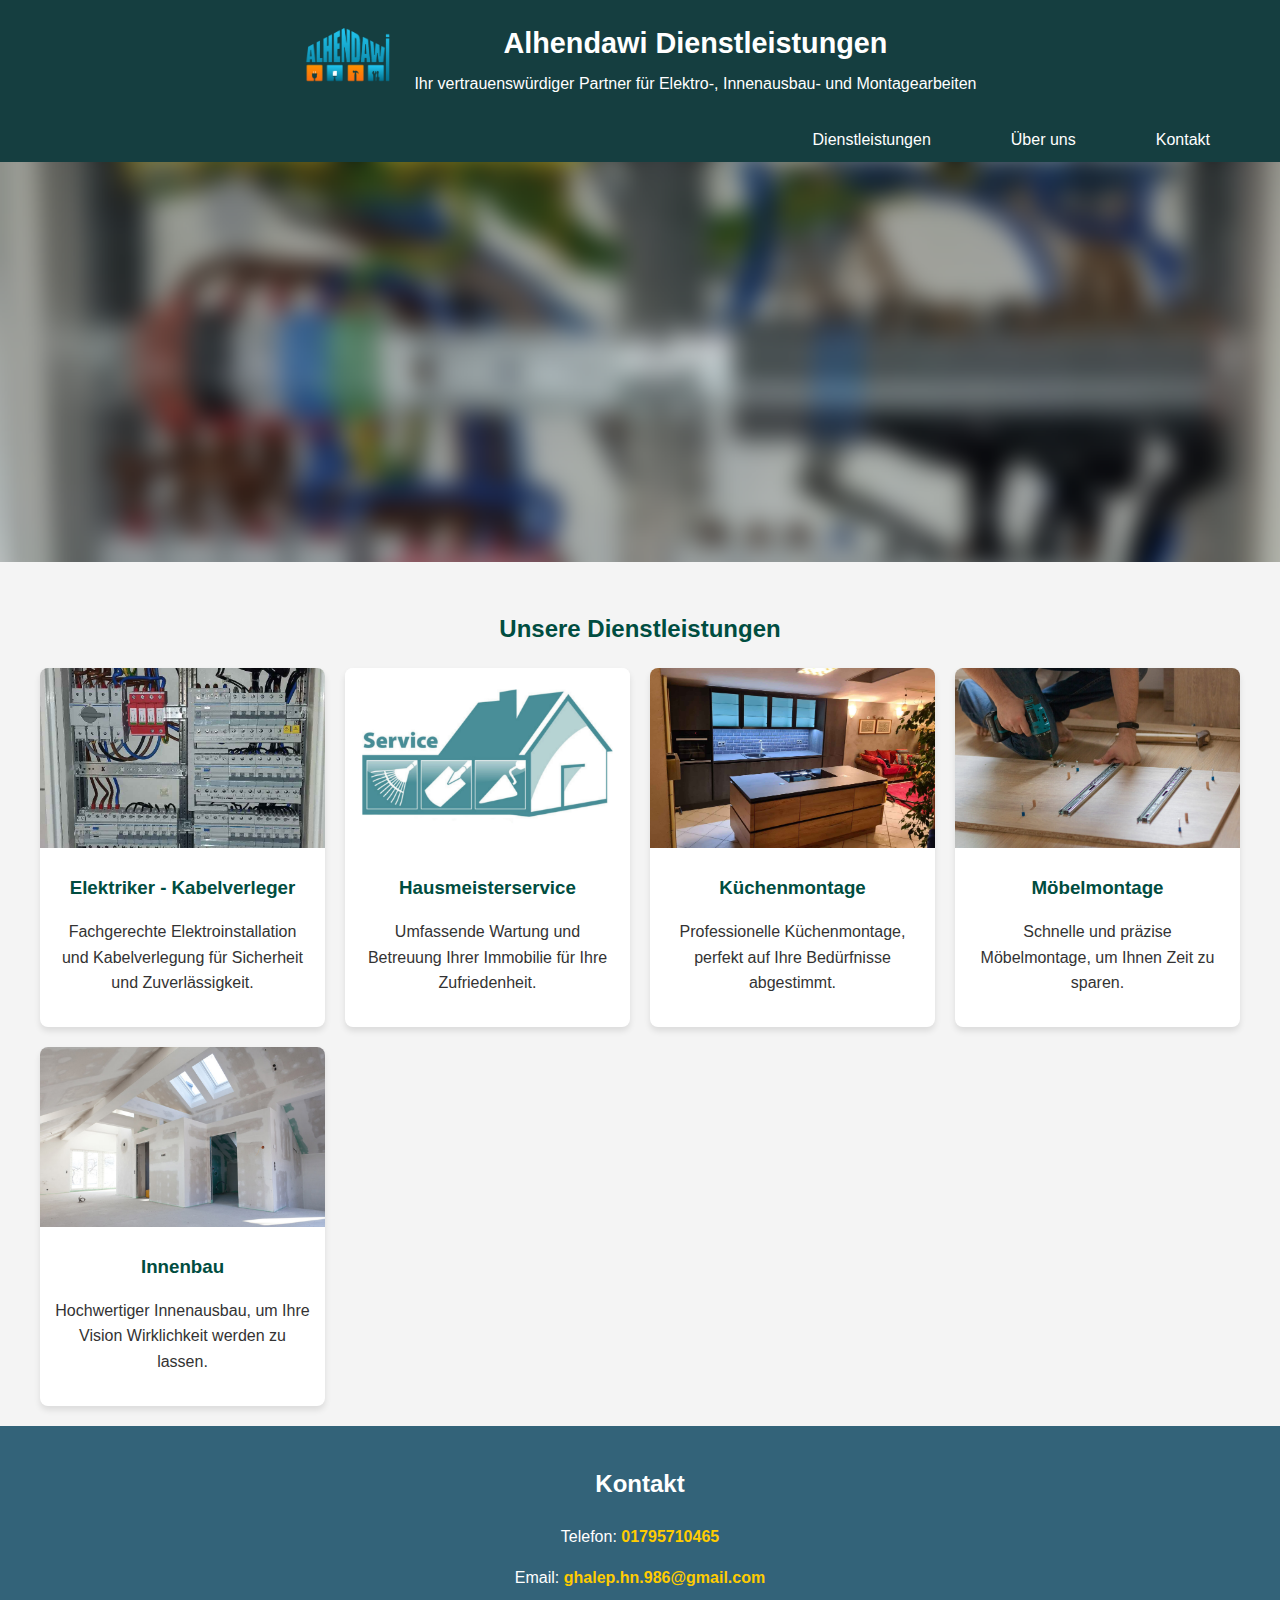
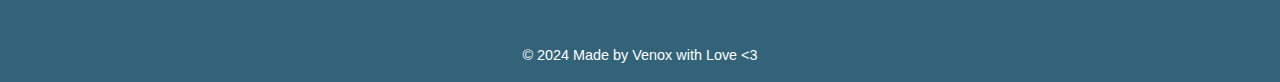
<file: index.html>
<!DOCTYPE html>
<html lang="de">
<head>
    <meta charset="UTF-8">
    <meta name="viewport" content="width=device-width, initial-scale=1.0">
    <title>Alhendawi Dienstleistungen</title>
    <link rel="stylesheet" href="style.css">
    <link href="https://fonts.googleapis.com/css2?family=Roboto:wght@400;500;700&display=swap" rel="stylesheet">
</head>
<body>
    <header>
        <div class="header-container">
            <img src="assets/logo.png" alt="Alhendawi Logo" class="logo">
            <div class="header-text">
                <h1>Alhendawi Dienstleistungen</h1>
                <p>Ihr vertrauenswürdiger Partner für Elektro-, Innenausbau- und Montagearbeiten</p>
            </div>
        </div>
    </header>

    <nav>
        <div class="navbar">
            <div class="logo"> </div>
            <button class="nav-toggle" aria-label="Toggle navigation">
                <span class="hamburger"></span>
            </button>
            <ul class="nav-links">
                <li><a href="#services">Dienstleistungen</a></li>
                <li><a href="about.html">Über uns</a></li>
                <li><a href="#contact">Kontakt</a></li>
            </ul>
        </div>
    </nav>

    <div class="banner">
        <img src="assets/banner.png" alt="Banner Image">
    </div>

    <main>
        <section class="container" id="services">
            <h2>Unsere Dienstleistungen</h2>
            <div class="services-grid">

                <div class="service">
                    <img src="assets/image.png" alt="Elektriker - Kabelverleger">
                    <div class="service-content">
                        <h3>Elektriker - Kabelverleger</h3>
                        <p>Fachgerechte Elektroinstallation und Kabelverlegung für Sicherheit und Zuverlässigkeit.</p>
                    </div>
                </div>

                <div class="service">
                    <img src="assets/Hausmeisterservice.png" alt="Hausmeisterservice">
                    <div class="service-content">
                        <h3>Hausmeisterservice</h3>
                        <p>Umfassende Wartung und Betreuung Ihrer Immobilie für Ihre Zufriedenheit.</p>
                    </div>
                </div>

                <div class="service">
                    <img src="assets/kitchen.png" alt="Küchenmontage">
                    <div class="service-content">
                        <h3>Küchenmontage</h3>
                        <p>Professionelle Küchenmontage, perfekt auf Ihre Bedürfnisse abgestimmt.</p>
                    </div>
                </div>

                <div class="service">
                    <img src="assets/moebelmontage.png" alt="Möbelmontage">
                    <div class="service-content">
                        <h3>Möbelmontage</h3>
                        <p>Schnelle und präzise Möbelmontage, um Ihnen Zeit zu sparen.</p>
                    </div>
                </div>

                <div class="service">
                    <img src="assets/innenbau.png" alt="Innenbau">
                    <div class="service-content">
                        <h3>Innenbau</h3>
                        <p>Hochwertiger Innenausbau, um Ihre Vision Wirklichkeit werden zu lassen.</p>
                    </div>
                </div>
            </div>
        </div>
    </section>

    <section class="kontakt" id="contact">
        <h2>Kontakt</h2>
        <p>Telefon: <a href="tel:01795710465">01795710465</a></p>
        <p>Email: <a href="mailto:ghalep.hn.986@gmail.com">ghalep.hn.986@gmail.com</a></p>
    </section>
</main>

<footer class="site-footer">
    <p>© 2024 Made by Venox with Love <3</p>
</footer>

<script src="script.js"></script>
</body>

</html>
</file>
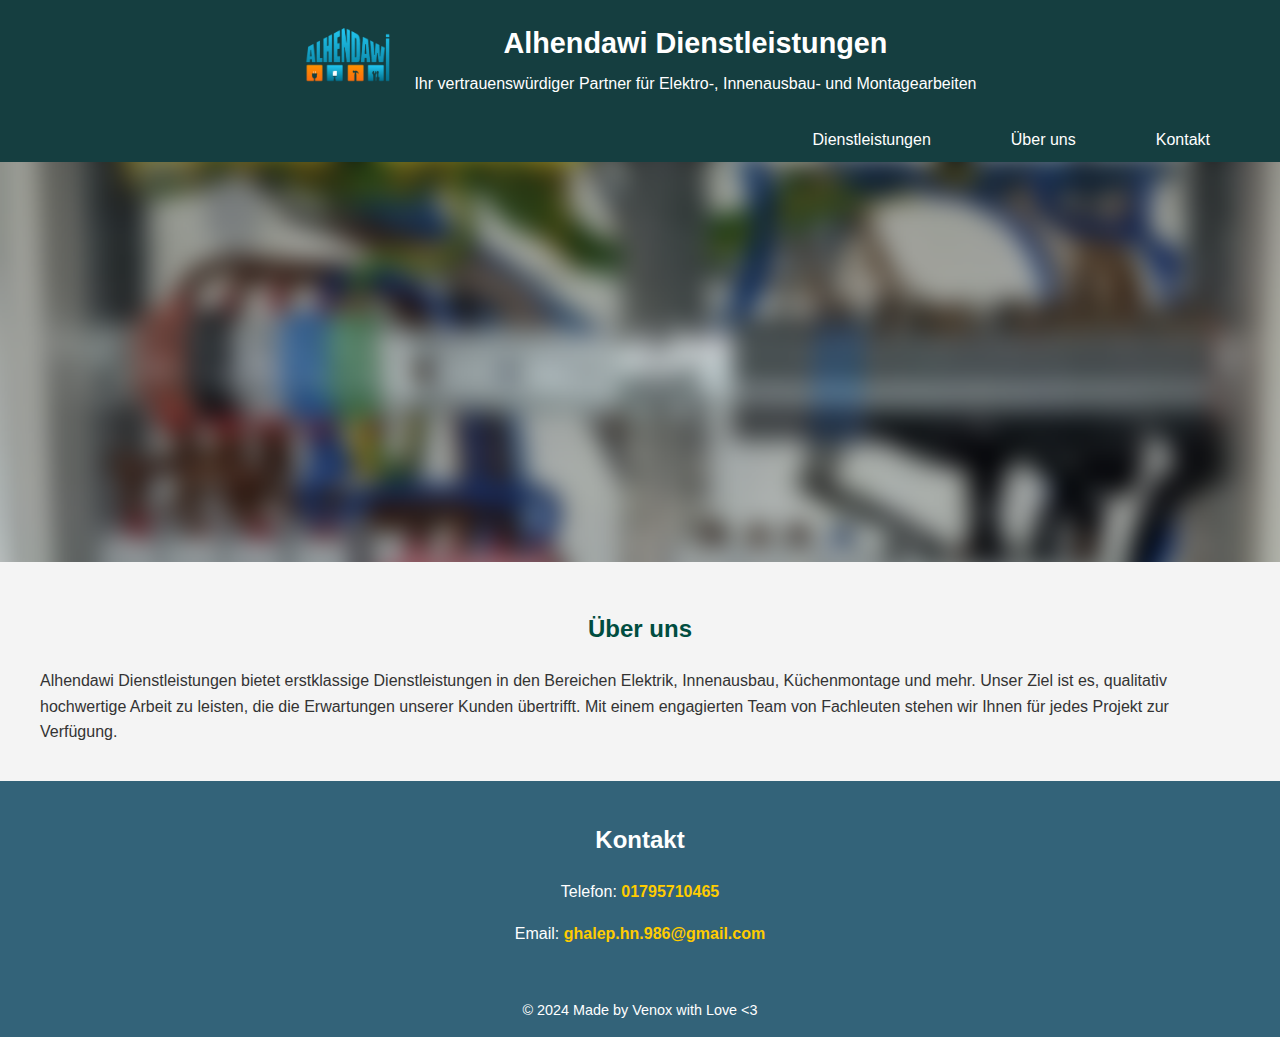
<file: about.html>
<!DOCTYPE html>
<html lang="de">
<head>
    <meta charset="UTF-8">
    <meta name="viewport" content="width=device-width, initial-scale=1.0">
    <title>Alhendawi Dienstleistungen</title>
    <link rel="stylesheet" href="style.css">
    <link href="https://fonts.googleapis.com/css2?family=Roboto:wght@400;500;700&display=swap" rel="stylesheet">
</head>
<body>
    <header>
        <div class="header-container">
            <img src="assets/logo.png" alt="Alhendawi Logo" class="logo">
            <div class="header-text">
                <h1>Alhendawi Dienstleistungen</h1>
                <p>Ihr vertrauenswürdiger Partner für Elektro-, Innenausbau- und Montagearbeiten</p>
            </div>
        </div>
    </header>

    <nav>
        <div class="navbar">
            <div class="logo"> </div>
            <button class="nav-toggle" aria-label="Toggle navigation">
                <span class="hamburger"></span>
            </button>
            <ul class="nav-links">
                <li><a href="index.html">Dienstleistungen</a></li>
                <li><a href="#about">Über uns</a></li>
                <li><a href="index.html">Kontakt</a></li>
            </ul>
        </div>
    </nav>

    <div class="banner">
        <img src="assets/banner.png" alt="Banner Image">
    </div>

    <main>
    <section class="container" id="about">
        <h2>Über uns</h2>
        <p>
            Alhendawi Dienstleistungen bietet erstklassige Dienstleistungen in den Bereichen Elektrik, 
            Innenausbau, Küchenmontage und mehr. Unser Ziel ist es, qualitativ hochwertige Arbeit zu leisten, 
            die die Erwartungen unserer Kunden übertrifft. Mit einem engagierten Team von Fachleuten stehen 
            wir Ihnen für jedes Projekt zur Verfügung.
        </p>
    </section>

    <section class="kontakt" id="contact">
        <h2>Kontakt</h2>
        <p>Telefon: <a href="tel:01795710465">01795710465</a></p>
        <p>Email: <a href="mailto:ghalep.hn.986@gmail.com">ghalep.hn.986@gmail.com</a></p>
    </section>
</main>

<footer class="site-footer">
    <p>© 2024 Made by Venox with Love <3</p>
</footer>

<script src="script.js"></script>
</body>

</html>
</file>
<file: style.css>
/* General Reset */
body {
    font-family: Arial, sans-serif;
    margin: 0;
    padding: 0;
    background-color: #f4f4f4;
    line-height: 1.6;
    color: #333;
}

header {
    background-color: #153e40;
    color: #fff;
    padding: 20px;
    text-align: center;
}

.header-container {
    display: flex;
    align-items: center;
    justify-content: center;
    flex-wrap: wrap;
}

header img {
    height: 60px;
    margin-right: 20px;
}

header h1 {
    margin: 0;
    font-size: 1.8rem;
}

header p {
    margin: 5px 0 0;
    font-size: 1rem;
}

nav {
    background-color: #153e40;
}

nav ul {
    list-style: none;
    padding: 0;
    margin: 0;
    display: flex;
    justify-content: center;
}

nav ul li {
    margin: 0 15px;
}

nav a {
    color: #fff;
    text-decoration: none;
    font-weight: bold;
    padding: 10px 15px;
    transition: background-color 0.3s ease;
}

nav a:hover {
    background-color: #00594c;
    border-radius: 5px;
}

.banner img {
    width: 100%;
    height: auto; /* Responsive */
    object-fit: cover;
    max-height: 400px;
}

@media (max-width: 768px) {
    .banner img {
        max-height: 300px;
    }
}

@media (max-width: 480px) {
    .banner img {
        max-height: 200px;
    }
}

.container {
    max-width: 1200px;
    margin: 0 auto;
    padding: 20px;
}

.container h2 {
    text-align: center;
    margin-bottom: 20px;
    color: #004d40;
}

.services-grid {
    display: grid;
    grid-template-columns: repeat(auto-fit, minmax(280px, 1fr));
    gap: 20px;
}

.service {
    background: #fff;
    border-radius: 8px;
    box-shadow: 0 4px 6px rgba(0, 0, 0, 0.1);
    overflow: hidden;
    display: flex;
    flex-direction: column;
    text-align: center;
}

.service img {
    width: 100%;
    height: 180px;
    object-fit: cover;
}

.service-content {
    padding: 15px;
}

.service-content h3 {
    color: #004d40;
    margin: 10px 0;
}

.kontakt {
    background-color: #336379;
    color: #fff;
    padding: 20px;
    text-align: center;
}

.kontakt a {
    color: #ffcc00;
    text-decoration: none;
    font-weight: bold;
}

.kontakt a:hover {
    text-decoration: underline;
}

/* Navbar */
nav {
    background-color: #153e40;
    color: white;
    position: relative;
}

.navbar {
    display: flex;
    justify-content: space-between;
    align-items: center;
    max-width: 1200px;
    margin: 0 auto;
    padding: 10px 20px;
}

.nav-links {
    list-style: none;
    display: flex;
    gap: 20px;
    margin: 0;
    padding: 0;
}

.nav-links a {
    color: white;
    text-decoration: none;
    font-weight: 500;
    padding: 10px 15px;
    border-radius: 5px;
    transition: background-color 0.3s ease;
}

.nav-links a:hover {
    background-color: #00594c;
}

/* Hamburger Menu */
.nav-toggle {
    display: none;
    background: none;
    border: none;
    cursor: pointer;
}

.hamburger {
    display: block;
    width: 25px;
    height: 2px;
    background-color: white;
    position: relative;
}

.hamburger::before,
.hamburger::after {
    content: ' ';
    width: 25px;
    height: 2px;
    background-color: white;
    position: absolute;
    left: 0;
    transition: transform 0.3s ease;
}

.hamburger::before {
    top: -8px;
}

.hamburger::after {
    top: 8px;
}

/* Responsive Design */
@media (max-width: 768px) {
    .nav-links {
        display: none;
        flex-direction: column;
        background-color: #153e40;
        position: absolute;
        top: 100%;
        left: 0;
        width: 100%;
        padding: 20px;
        text-align: center;
        z-index: 1000;
    }

    .nav-links.show {
        display: flex;
    }

    .nav-toggle {
        display: block;
    }
}

@media (max-width: 480px) {
    .nav-links a {
        padding: 10px;
        font-size: 0.9rem;
    }

    .hamburger {
        width: 20px;
    }

    .hamburger::before,
    .hamburger::after {
        width: 20px;
    }
}

/* Footer */
.site-footer {
    background-color: #336379;
    color: white;
    text-align: center;
    padding: 15px 0;
    font-size: 0.9rem;
    border-top: 2px solid #336379;
}

.site-footer p {
    margin: 0;
}

.site-footer p:hover {
    color: #ffcc00;
}
</file>
